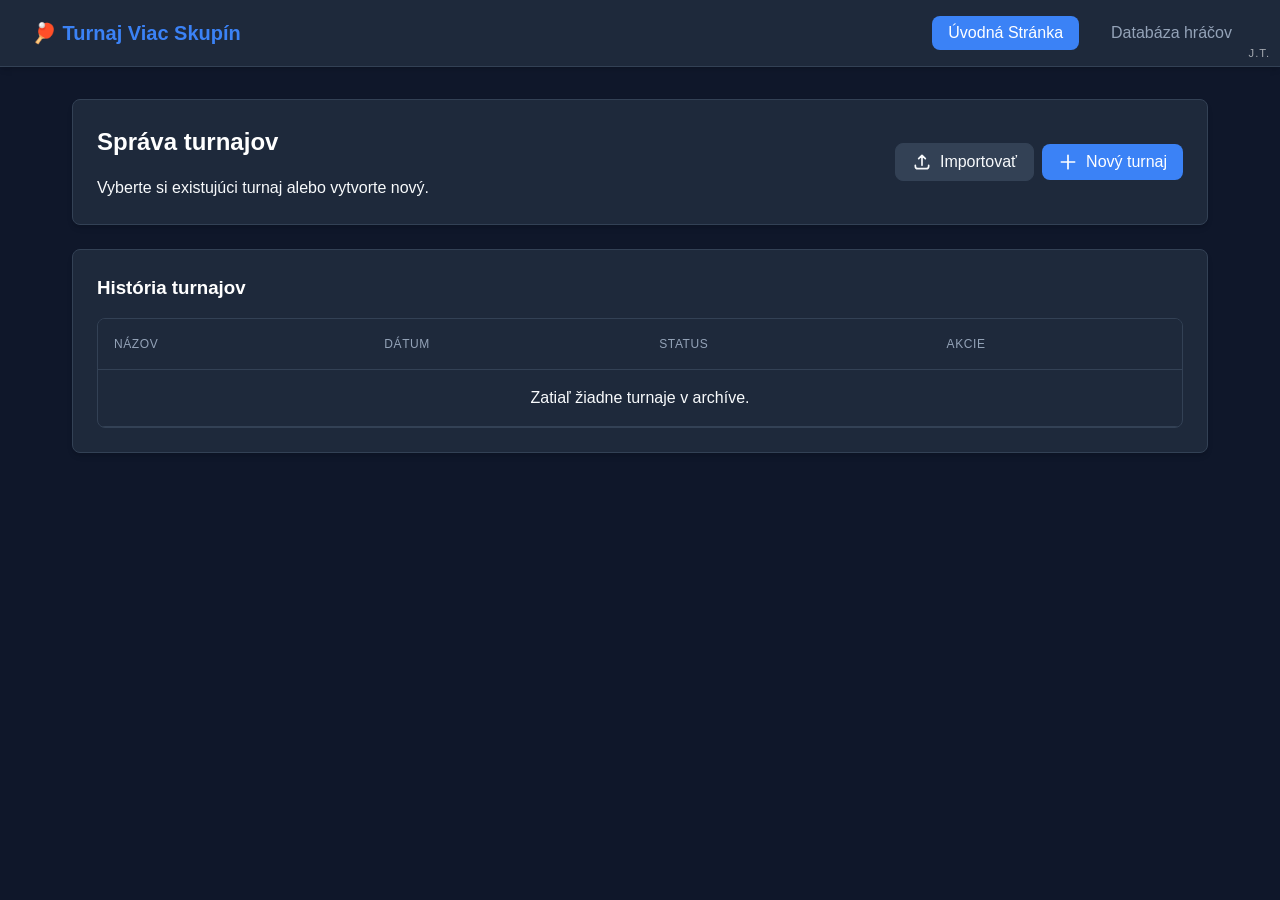
<file: index.html>
<!DOCTYPE html>
<html lang="sk">
<head>
    <meta charset="UTF-8">
    <meta name="viewport" content="width=device-width, initial-scale=1.0">
    <title>Stolný Tenis Turnaje</title>
    <link rel="stylesheet" href="css/style.css">
</head>
<body>
    <header class="app-header" style="position: relative;">
        <div class="logo">🏓 Turnaj Viac Skupín</div>
        <nav class="main-nav">
            <button id="nav-home" class="nav-btn active">Úvodná Stránka</button>
            <button id="nav-players" class="nav-btn">Databáza hráčov</button>
        </nav>
        <div style="position: absolute; bottom: 4px; right: 10px; font-size: 0.7rem; color: rgba(255,255,255,0.6); letter-spacing: 1px;">J.T.</div>
    </header>

    <main id="app-container">
        <!-- Dynamically injected views go here -->
    </main>

    <!-- Global Modal for notifications -->
    <div id="modal-container" class="modal hidden">
        <div class="modal-content">
            <h3 id="modal-title">Info</h3>
            <p id="modal-message"></p>
            <div class="modal-actions">
                <button id="modal-confirm" class="btn primary">OK</button>
                <button id="modal-cancel" class="btn secondary hidden">Zrušiť</button>
            </div>
        </div>
    </div>

    <!-- Scripts -->
    <script src="js/db.js"></script>
    <script src="js/engine/berger.js"></script>
    <script src="js/engine/drawGroups.js"></script>
    <script src="js/engine/ittfTieBreak.js"></script>
    <script src="js/engine/koBracket.js"></script>
    <script src="js/views/homeView.js"></script>
    <script src="js/views/playersView.js"></script>
    <script src="js/views/registrationView.js"></script>
    <script src="js/views/groupsView.js"></script>
    <script src="js/views/bracketView.js"></script>
    <script src="js/app.js"></script>
</body>
</html>
</file>
<file: css/style.css>
:root {
    --bg-color: #0f172a;
    --surface-color: #1e293b;
    --surface-hover: #334155;
    --primary-color: #3b82f6;
    --primary-hover: #2563eb;
    --secondary-color: #10b981;
    --danger-color: #ef4444;
    --text-color: #f8fafc;
    --text-muted: #94a3b8;
    --border-color: #334155;
    --shadow: 0 4px 6px -1px rgb(0 0 0 / 0.1), 0 2px 4px -2px rgb(0 0 0 / 0.1);
    --border-radius: 8px;
}

* {
    box-sizing: border-box;
    margin: 0;
    padding: 0;
    font-family: 'Inter', -apple-system, BlinkMacSystemFont, "Segoe UI", Roboto, Helvetica, Arial, sans-serif;
}

body {
    background-color: var(--bg-color);
    color: var(--text-color);
    line-height: 1.5;
    min-height: 100vh;
    display: flex;
    flex-direction: column;
}

/* Typography */
h1, h2, h3 { margin-bottom: 1rem; color: #fff; font-weight: 600; }
h1 { font-size: 2rem; }
h2 { font-size: 1.5rem; }

/* Header & Nav */
.app-header {
    background-color: var(--surface-color);
    padding: 1rem 2rem;
    display: flex;
    justify-content: space-between;
    align-items: center;
    border-bottom: 1px solid var(--border-color);
    box-shadow: var(--shadow);
}
.logo { font-size: 1.25rem; font-weight: bold; color: var(--primary-color); display: flex; align-items: center; gap: 0.5rem; }
.main-nav { display: flex; gap: 1rem; }
.nav-btn {
    background: transparent; border: none; color: var(--text-muted); cursor: pointer; padding: 0.5rem 1rem; font-size: 1rem; border-radius: var(--border-radius); transition: all 0.2s;
}
.nav-btn:hover { background-color: var(--surface-hover); color: var(--text-color); }
.nav-btn.active { background-color: var(--primary-color); color: white; }

/* Main Container */
#app-container { flex: 1; padding: 2rem; max-width: 1200px; margin: 0 auto; width: 100%; }
.view-section { animation: fadeIn 0.3s ease-in-out; }
@keyframes fadeIn { from { opacity: 0; transform: translateY(10px); } to { opacity: 1; transform: translateY(0); } }

/* Cards & Surface */
.card { background-color: var(--surface-color); border: 1px solid var(--border-color); border-radius: var(--border-radius); padding: 1.5rem; margin-bottom: 1.5rem; box-shadow: var(--shadow); }

/* Buttons */
.btn { display: inline-flex; align-items: center; justify-content: center; padding: 0.5rem 1rem; font-size: 1rem; font-weight: 500; border-radius: var(--border-radius); cursor: pointer; transition: all 0.2s; border: none; gap: 0.5rem; }
.btn-small { padding: 0.25rem 0.5rem; font-size: 0.875rem; }
.primary { background-color: var(--primary-color); color: white; }
.primary:hover { background-color: var(--primary-hover); }
.success { background-color: var(--secondary-color); color: white; }
.success:hover { background-color: #059669; }
.danger { background-color: var(--danger-color); color: white; }
.danger:hover { background-color: #dc2626; }
.secondary { background-color: var(--surface-hover); color: var(--text-color); border: 1px solid var(--border-color); }
.secondary:hover { background-color: #475569; }

/* Forms & Inputs */
.form-group { margin-bottom: 1rem; }
.form-group label { display: block; margin-bottom: 0.5rem; color: var(--text-muted); font-size: 0.875rem; }
.form-control { width: 100%; padding: 0.75rem; background-color: #0f172a; border: 1px solid var(--border-color); color: var(--text-color); border-radius: var(--border-radius); outline: none; transition: border-color 0.2s; }
.form-control:focus { border-color: var(--primary-color); }
select.form-control { appearance: none; background-image: url("data:image/svg+xml;charset=UTF-8,%3csvg xmlns='http://www.w3.org/2000/svg' viewBox='0 0 24 24' fill='none' stroke='%2394a3b8' stroke-width='2' stroke-linecap='round' stroke-linejoin='round'%3e%3cpolyline points='6 9 12 15 18 9'%3e%3c/polyline%3e%3c/svg%3e"); background-repeat: no-repeat; background-position: right 1rem center; background-size: 1em; }

/* Tables */
.table-responsive { overflow-x: auto; border-radius: var(--border-radius); border: 1px solid var(--border-color); }
table { width: 100%; border-collapse: collapse; text-align: left; }
th, td { padding: 1rem; border-bottom: 1px solid var(--border-color); }
th { background-color: var(--surface-color); color: var(--text-muted); font-weight: 500; text-transform: uppercase; font-size: 0.75rem; letter-spacing: 0.05em; }
tbody tr { transition: background-color 0.2s; }
tbody tr:hover { background-color: var(--surface-hover); }

/* Utilities */
.hidden { display: none !important; }
.flex { display: flex; } .justify-between { justify-content: space-between; } .align-center { align-items: center; } .gap-4 { gap: 1rem; } .gap-2 { gap: 0.5rem; }
.mt-4 { margin-top: 1rem; } .mb-4 { margin-bottom: 1rem; } .text-center { text-align: center; }

/* Badge */
.badge { display: inline-block; padding: 0.25em 0.5em; font-size: 0.75em; font-weight: 600; border-radius: 999px; }
.badge.active { background-color: rgba(16, 185, 129, 0.2); color: var(--secondary-color); }
.badge.finished { background-color: rgba(148, 163, 184, 0.2); color: var(--text-muted); }

/* Modal */
.modal { position: fixed; top: 0; left: 0; width: 100%; height: 100%; background: rgba(0, 0, 0, 0.7); display: flex; justify-content: center; align-items: center; z-index: 1000; backdrop-filter: blur(2px); }
.modal-content { background: var(--surface-color); padding: 2rem; border-radius: var(--border-radius); border: 1px solid var(--border-color); max-width: 500px; width: 90%; box-shadow: 0 20px 25px -5px rgb(0 0 0 / 0.1); }
.modal-content p { color: var(--text-muted); margin-bottom: 1.5rem; }
.modal-actions { display: flex; justify-content: flex-end; gap: 1rem; }

/* Dashboard Grids */
.grid-2 { display: grid; grid-template-columns: repeat(2, 1fr); gap: 1.5rem; }
.grid-3 { display: grid; grid-template-columns: repeat(3, 1fr); gap: 1.5rem; }
@media (max-width: 768px) { .grid-2, .grid-3 { grid-template-columns: 1fr; } }

@media print {
    body {
        display: block !important;
        min-height: auto !important;
        height: auto !important;
        background: white !important;
        color: black !important;
    }
    #app-container {
        display: block !important;
        padding: 0 !important;
        margin: 0 !important;
        max-width: none !important;
    }
    .app-header {
        display: none !important;
    }
}
</file>
